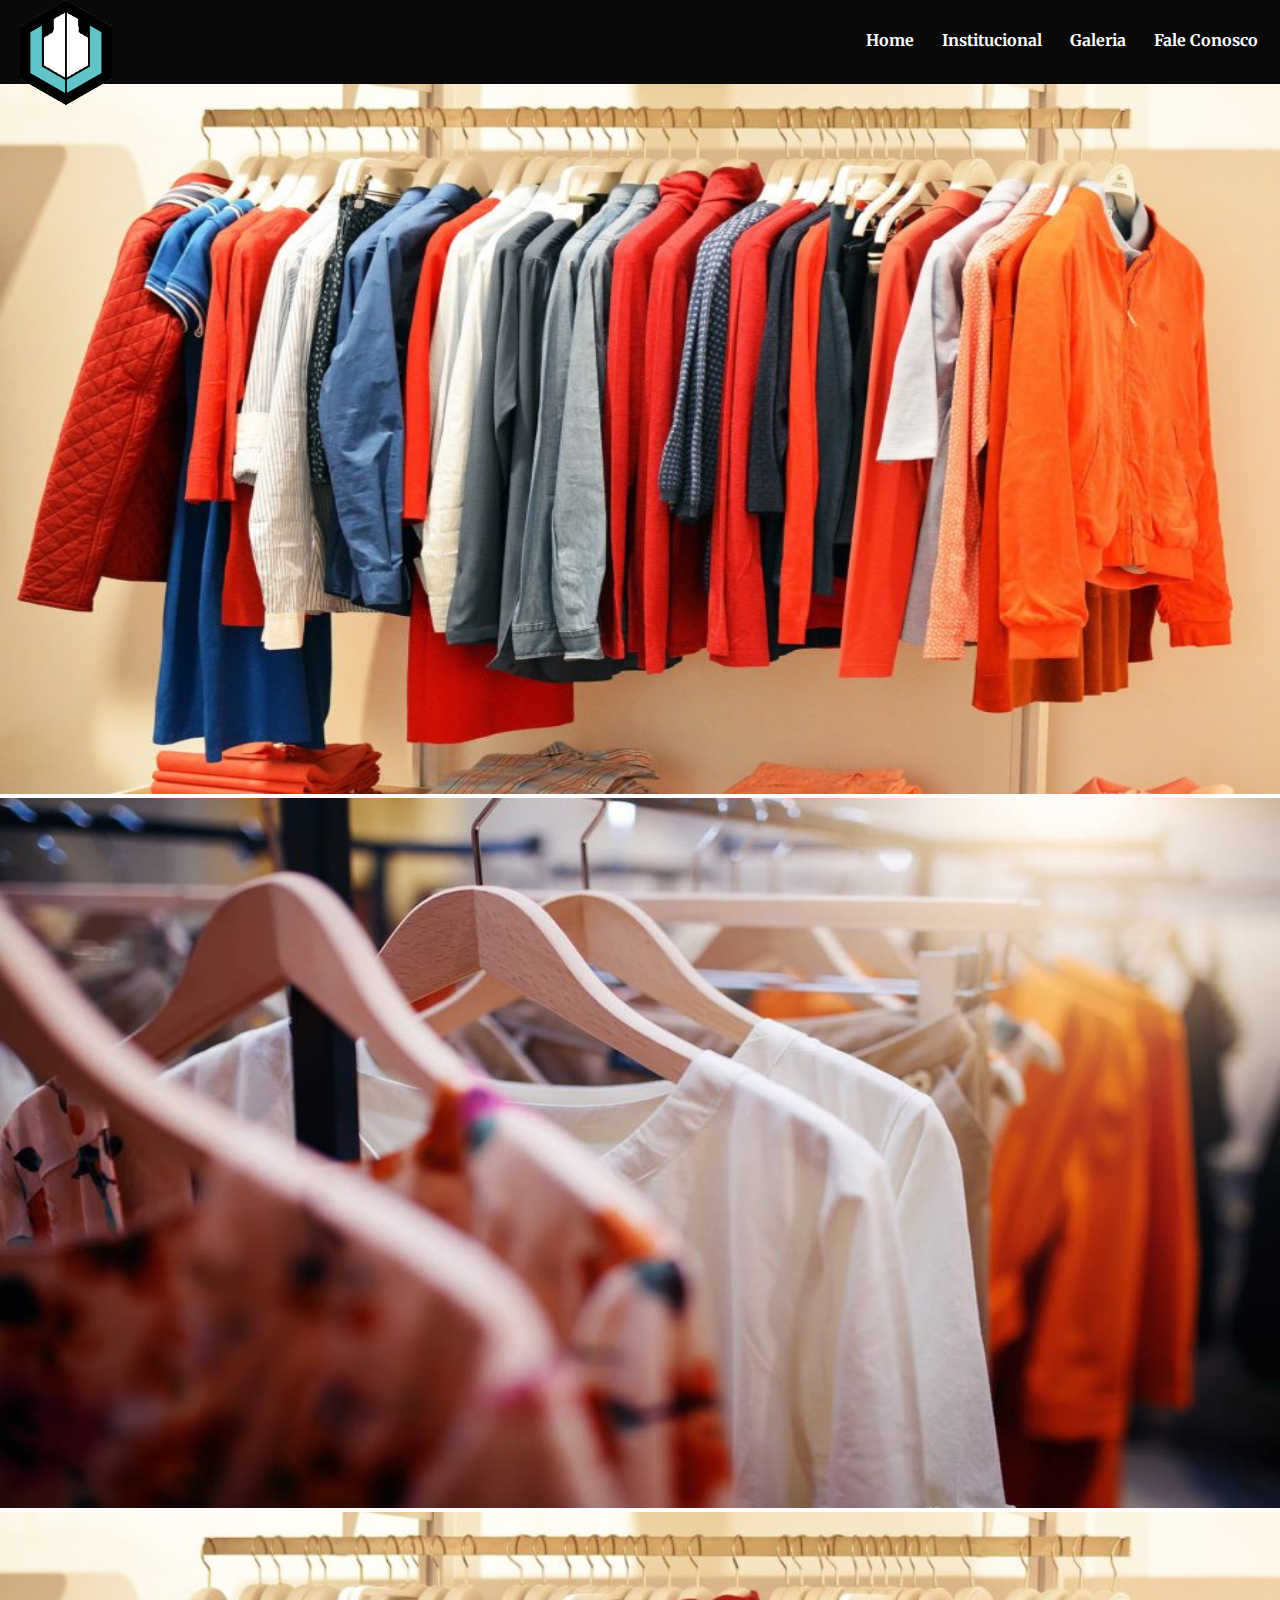
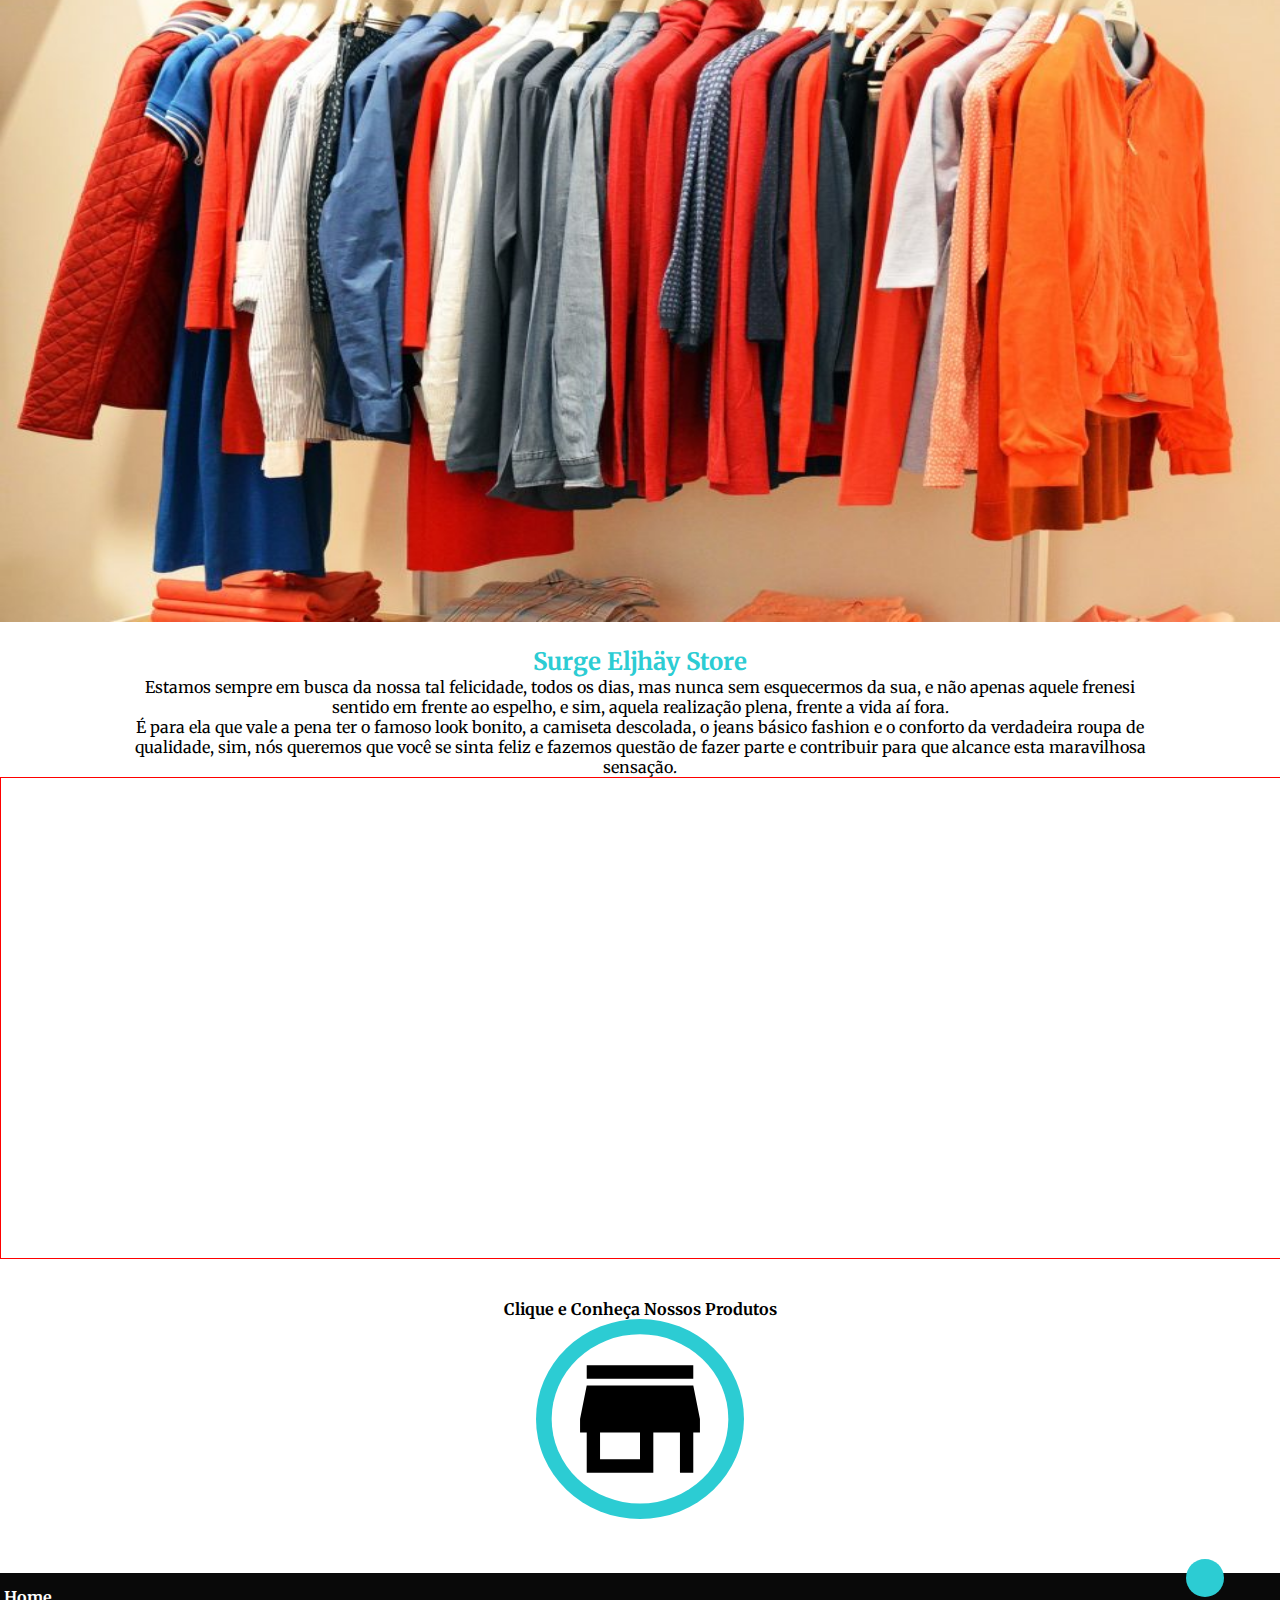
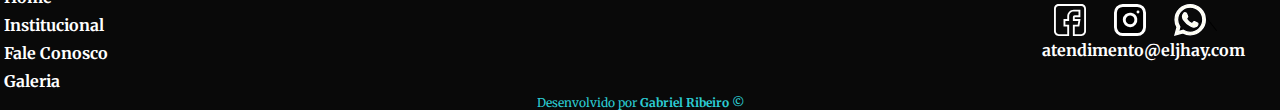
<file: index.html>
<!doctype html>
<html lang="pt-BR">

<head>
  <!-- Required meta tags -->
  <meta charset="utf-8">
  <meta name="viewport" content="width=device-width, initial-scale=1">

  <!-- Bootstrap jQuery -->
  <script src="https://code.jquery.com/jquery-3.3.1.slim.min.js"
    integrity="sha384-q8i/X+965DzO0rT7abK41JStQIAqVgRVzpbzo5smXKp4YfRvH+8abtTE1Pi6jizo"
    crossorigin="anonymous"></script>
  <!-- Bootstrap CSS -->
  <link href="https://cdn.jsdelivr.net/npm/bootstrap@5.0.0-beta2/dist/css/bootstrap.min.css" rel="stylesheet"
    integrity="sha384-BmbxuPwQa2lc/FVzBcNJ7UAyJxM6wuqIj61tLrc4wSX0szH/Ev+nYRRuWlolflfl" crossorigin="anonymous">

  <!-- CSS -->
  <link rel="stylesheet" type="text/css" href="style.css">


  <!-- LINK P/ FONTES -->
  <link rel="preconnect" href="https://fonts.gstatic.com">
  <link href="https://fonts.googleapis.com/css2?family=Merriweather:wght@300&display=swap" rel="stylesheet">

  <link rel="preconnect" href="https://fonts.gstatic.com">
  <link href="https://fonts.googleapis.com/css2?family=Merriweather+Sans:ital,wght@1,700&display=swap" rel="stylesheet">

  <title>Eljhay Store</title>
</head>

<body>

  <header id="area-menus">

    <ul>
      <a href="index.html"><img src="img/logomenu.png" alt="Logotipo da Eljhay"></a>

      <li><a href="index.html">Home</a></li>
      <li><a href="institucional.html">Institucional</a></li>
      <li><a href="gallery.html">Galeria</a></li>
      <li><a href="contactus.html">Fale Conosco</a></li>

    </ul>

  </header>


  <main>

    <!--  SLIDE P/ APRESENTAÇÃO DE FOTOS-->
    <div id="carouselApresentacao" class="carousel slide" data-ride="carousel" data-interval="5000">
      <div class="carousel-inner">
        <div class="carousel-item active">
          <img src="img/teste.jpg" alt="Primeiro Slide">
        </div>
        <div class="carousel-item">
          <img src="img/teste1.jpg" alt="Segundo Slide">
        </div>
        <div class="carousel-item">
          <img src="img/teste.jpg" alt="Terceiro Slide">
        </div>
      </div>
    </div>


    <div id="aboutEljhay">
      <h2>Surge Eljh&#228;y Store</h2>
      <hr>

      <p> Estamos sempre em busca da nossa tal felicidade, todos os dias, mas nunca sem esquecermos da sua, e não apenas
        aquele frenesi sentido em frente ao espelho, e sim, aquela realização plena, frente a vida aí fora. <br>
        É para ela que vale a pena ter o famoso look bonito, a camiseta descolada, o jeans básico fashion e o conforto
        da verdadeira roupa de qualidade, sim, nós queremos que você se sinta feliz e fazemos questão de fazer parte e
        contribuir para que alcance esta maravilhosa sensação.</p>


    </div>


    <div class="foto" style="width: 100%; height: 480px; border: 1px solid red;">



    </div>


    <div id="linkLoja">

      <h4>Clique e Conheça Nossos Produtos</h4>
      <hr>
      <a href="https://www.eljhay.com/" target="_blank"><img src="img/linkstore.svg" alt="Link para Loja"></a>

    </div>

  </main>


  <footer>
    <div id="voltarTopo">

      <a href="#" id="subir">
        <svg height="100" width="100">
          <circle cx="25" cy="25" r="19" fill="#2CCCD3" />
        </svg>
        <img id="flecha" src="img/arrowUp.svg" alt="">
      </a>

    </div>

    <ul>
      <li><a href="index.html">Home</a></li>
      <li><a href="institucional.html">Institucional</a></li>
      <li><a href="contactus.html">Fale Conosco</a></li>
      <li><a href="gallery.html">Galeria</a></li>


    </ul>

    <p>Desenvolvido por <span><a href="mailto:gabrielribeiro1698@gmail.com">Gabriel Ribeiro &copy;</a></span></p>

    <div id="iconeRedes">
      <ul>

        <li><a href="https://www.facebook.com/Eljhay.Store/" target="_blank">
            <img src="img/facebook.svg" alt="Facebook">
          </a>
        </li>

        <li><a href="https://www.instagram.com/eljhay_store/" target="_blank">
            <img src="img/instagram.svg" alt="Instagram">
          </a>
        </li>

        <li><a
            href="https://api.whatsapp.com/send?phone=5511933182626&text=Ol%C3%A1!%20Tenho%20interesse%20nos%20produtos%20Eljh%C3%A4y" target="_blank">
            <img src="img/whatsapp.svg" alt="WhatsApp">
          </a>
        </li>

      </ul>
      <a href="mailto:atendimento@eljhay.com">atendimento@eljhay.com</a>



    </div>
  </footer>


  <!-- Incluindo JavaScript-->
  <script src="script.js"></script>

  <script src="https://cdnjs.cloudflare.com/ajax/libs/popper.js/1.14.3/umd/popper.min.js"
    integrity="sha384-ZMP7rVo3mIykV+2+9J3UJ46jBk0WLaUAdn689aCwoqbBJiSnjAK/l8WvCWPIPm49"
    crossorigin="anonymous"></script>
  <script src="https://stackpath.bootstrapcdn.com/bootstrap/4.1.3/js/bootstrap.min.js"
    integrity="sha384-ChfqqxuZUCnJSK3+MXmPNIyE6ZbWh2IMqE241rYiqJxyMiZ6OW/JmZQ5stwEULTy"
    crossorigin="anonymous"></script>
</body>

</html>
</file>
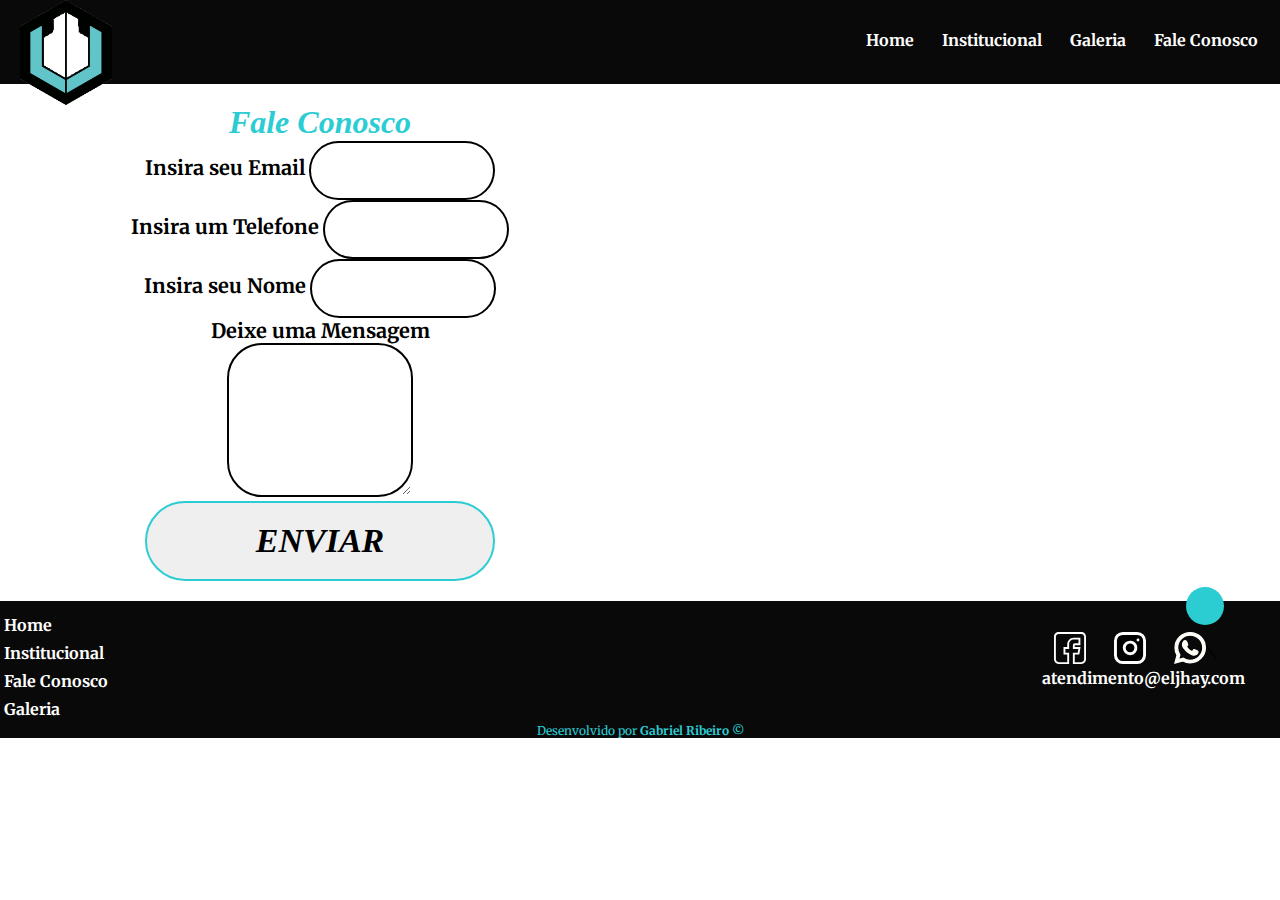
<file: contactus.html>
<!doctype html>
<html lang="pt-BR">

<head>
  <!-- Required meta tags -->
  <meta charset="utf-8">
  <meta name="viewport" content="width=device-width, initial-scale=1">

  <!-- Bootstrap jQuery -->
  <script src="https://code.jquery.com/jquery-3.3.1.slim.min.js"
    integrity="sha384-q8i/X+965DzO0rT7abK41JStQIAqVgRVzpbzo5smXKp4YfRvH+8abtTE1Pi6jizo"
    crossorigin="anonymous"></script>
  <!-- Bootstrap CSS -->
  <link href="https://cdn.jsdelivr.net/npm/bootstrap@5.0.0-beta2/dist/css/bootstrap.min.css" rel="stylesheet"
    integrity="sha384-BmbxuPwQa2lc/FVzBcNJ7UAyJxM6wuqIj61tLrc4wSX0szH/Ev+nYRRuWlolflfl" crossorigin="anonymous">

  <!-- CSS -->
  <link rel="stylesheet" type="text/css" href="style.css">


  <!-- LINK P/ FONTES -->
  <link rel="preconnect" href="https://fonts.gstatic.com">
  <link href="https://fonts.googleapis.com/css2?family=Merriweather:wght@300&display=swap" rel="stylesheet">

  <title>Eljhay Store</title>
</head>

<body>

  <header id="area-menus">

    <ul>
      <a href="index.html"><img src="img/logomenu.png" alt="Logotipo da Eljhay"></a>

      <li><a href="index.html">Home</a></li>
      <li><a href="institucional.html">Institucional</a></li>
      <li><a href="gallery.html">Galeria</a></li>
      <li><a href="#">Fale Conosco</a></li>

    </ul>

  </header>


  <main>
    <div id="formContato">
      <h1>Fale Conosco</h1>

      <form id="form-control">
        <div class="mb-3">
          <label for="inputEmail" class="form-label">Insira seu Email</label>
          <input type="email" class="form-control" id="inputEmail">
        </div>

        <div class="mb-3">
          <label for="inputTelefone" class="form-label">Insira um Telefone</label>
          <input type="tel" class="form-control" id="inputTelefone">
        </div>

        <div class="mb-3">
          <label for="inputNome" class="form-label">Insira seu Nome</label>
          <input type="name" class="form-control" id="inputNome">
        </div>

        <div class="mb-3">
          <label for="deixeMensagem" class="form-label">Deixe uma Mensagem</label>
          <textarea class="form-control" id="deixeMensagem" rows="3"></textarea>
        </div>

        <button type="button" class="btn btn-outline-info">ENVIAR</button>

      </form>

    </div>


  </main>




  <footer>
    <div id="voltarTopo">

      <a href="#" id="subir">
        <svg height="100" width="100">
          <circle cx="25" cy="25" r="19" fill="#2CCCD3" />
        </svg>
        <img id="flecha" src="img/arrowUp.svg" alt="">
      </a>

    </div>

    <ul>
      <li><a href="index.html">Home</a></li>
      <li><a href="institucional.html">Institucional</a></li>
      <li><a href="#">Fale Conosco</a></li>
      <li><a href="gallery.html">Galeria</a></li>


    </ul>

    <p>Desenvolvido por <span><a href="mailto:gabrielribeiro1698@gmail.com">Gabriel Ribeiro &copy;</a></span></p>

    <div id="iconeRedes">
      <ul>

        <li><a href="https://www.facebook.com/Eljhay.Store/" target="_blank">
            <img src="img/facebook.svg" alt="Facebook">
          </a>
        </li>

        <li><a href="https://www.instagram.com/eljhay_store/" target="_blank">
            <img src="img/instagram.svg" alt="Instagram">
          </a>
        </li>

        <li><a
            href="https://api.whatsapp.com/send?phone=5511933182626&text=Ol%C3%A1!%20Tenho%20interesse%20nos%20produtos%20Eljh%C3%A4y" target="_blank">
            <img src="img/whatsapp.svg" alt="WhatsApp">
          </a>
        </li>

      </ul>
      <a href="mailto:atendimento@eljhay.com">atendimento@eljhay.com</a>



    </div>
  </footer>


  <!-- Incluindo JavaScript-->
  <script src="script.js"></script>

  <script src="https://cdnjs.cloudflare.com/ajax/libs/popper.js/1.14.3/umd/popper.min.js"
    integrity="sha384-ZMP7rVo3mIykV+2+9J3UJ46jBk0WLaUAdn689aCwoqbBJiSnjAK/l8WvCWPIPm49"
    crossorigin="anonymous"></script>
  <script src="https://stackpath.bootstrapcdn.com/bootstrap/4.1.3/js/bootstrap.min.js"
    integrity="sha384-ChfqqxuZUCnJSK3+MXmPNIyE6ZbWh2IMqE241rYiqJxyMiZ6OW/JmZQ5stwEULTy"
    crossorigin="anonymous"></script>
</body>

</html>
</file>
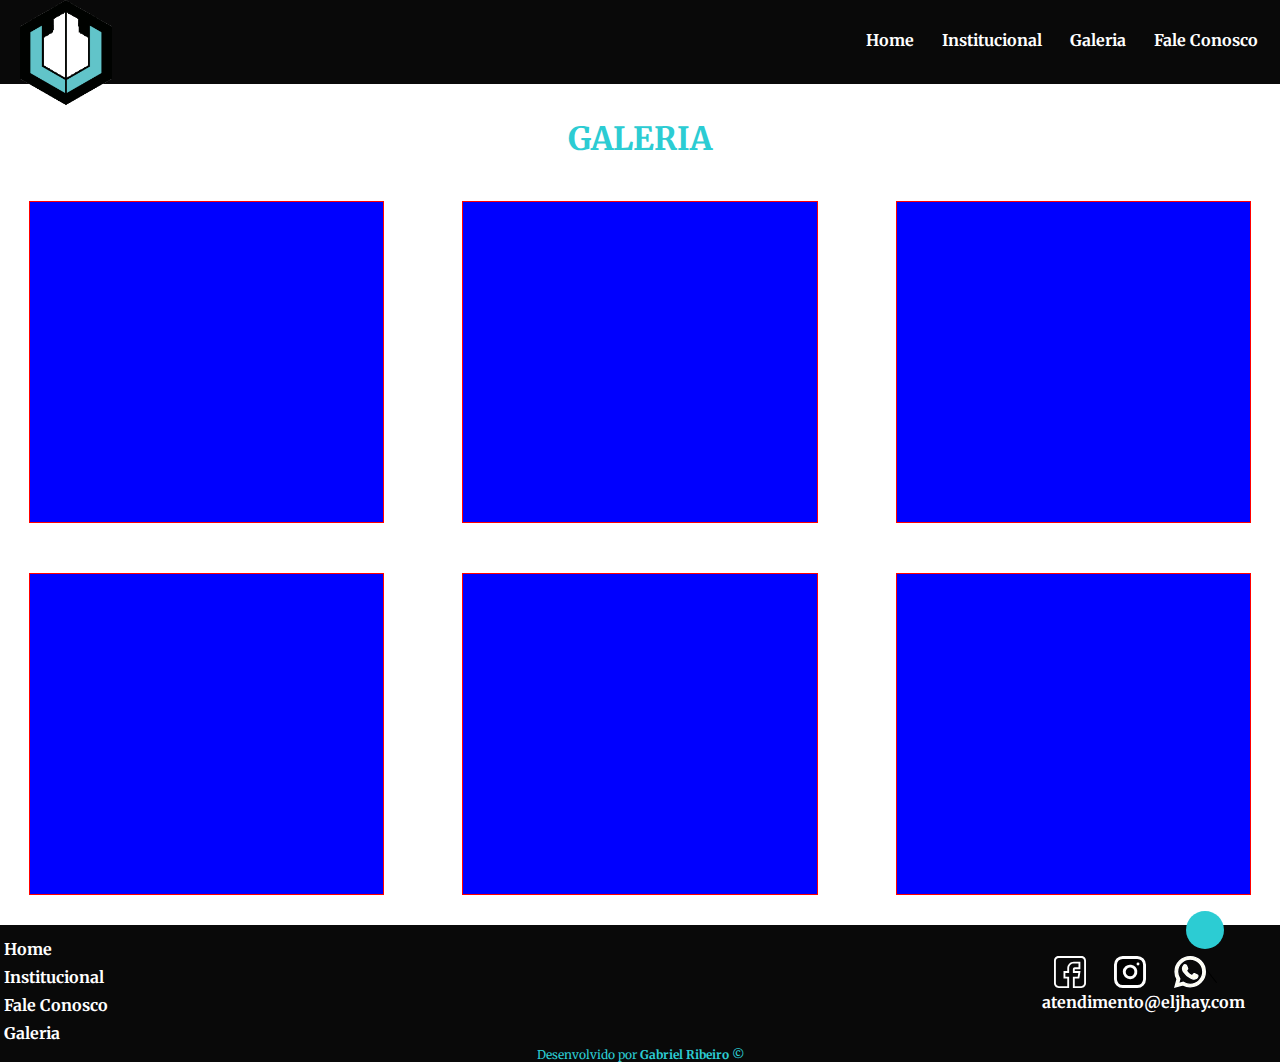
<file: gallery.html>
<!doctype html>
<html lang="pt-BR">

<head>
  <!-- Required meta tags -->
  <meta charset="utf-8">
  <meta name="viewport" content="width=device-width, initial-scale=1">

  <!-- Bootstrap jQuery -->
  <script src="https://code.jquery.com/jquery-3.3.1.slim.min.js"
    integrity="sha384-q8i/X+965DzO0rT7abK41JStQIAqVgRVzpbzo5smXKp4YfRvH+8abtTE1Pi6jizo"
    crossorigin="anonymous"></script>
  <!-- Bootstrap CSS -->
  <link href="https://cdn.jsdelivr.net/npm/bootstrap@5.0.0-beta2/dist/css/bootstrap.min.css" rel="stylesheet"
    integrity="sha384-BmbxuPwQa2lc/FVzBcNJ7UAyJxM6wuqIj61tLrc4wSX0szH/Ev+nYRRuWlolflfl" crossorigin="anonymous">

  <!-- CSS -->
  <link rel="stylesheet" type="text/css" href="style.css">


  <!-- LINK P/ FONTES -->
  <link rel="preconnect" href="https://fonts.gstatic.com">
  <link href="https://fonts.googleapis.com/css2?family=Merriweather:wght@300&display=swap" rel="stylesheet">

  <title>Eljhay Store</title>
</head>

<body>

  <header id="area-menus">

    <ul>
      <a href="index.html"><img src="img/logomenu.png" alt="Logotipo da Eljhay"></a>

      <li><a href="index.html">Home</a></li>
      <li><a href="institucional.html">Institucional</a></li>
      <li><a href="gallery.html">Galeria</a></li>
      <li><a href="contactus.html">Fale Conosco</a></li>

    </ul>

  </header>


  <main>
    <h1 id="tituloGaleria">GALERIA</h1>
    <hr style="width: 75%; margin: 0 auto; font-weight: bold;">

    <div id="eljhayGaleria">
      <div class="photos">

      </div>

      <div class="photos">

      </div>

      <div class="photos">

      </div>

      <div class="photos">

      </div>

      <div class="photos">

      </div>

      <div class="photos">

      </div>



    </div>



  </main>




  <footer>
    <div id="voltarTopo">

      <a href="#" id="subir">
        <svg height="100" width="100">
          <circle cx="25" cy="25" r="19" fill="#2CCCD3" />
        </svg>
        <img id="flecha" src="img/arrowUp.svg" alt="">
      </a>

    </div>

    <ul>
      <li><a href="index.html">Home</a></li>
      <li><a href="institucional.html">Institucional</a></li>
      <li><a href="contactus.html">Fale Conosco</a></li>
      <li><a href="gallery.html">Galeria</a></li>


    </ul>

    <p>Desenvolvido por <span><a href="mailto:gabrielribeiro1698@gmail.com">Gabriel Ribeiro &copy;</a></span></p>

    <div id="iconeRedes">
      <ul>

        <li><a href="https://www.facebook.com/Eljhay.Store/" target="_blank">
            <img src="img/facebook.svg" alt="Facebook">
          </a>
        </li>

        <li><a href="https://www.instagram.com/eljhay_store/" target="_blank">
            <img src="img/instagram.svg" alt="Instagram">
          </a>
        </li>

        <li><a
            href="https://api.whatsapp.com/send?phone=5511933182626&text=Ol%C3%A1!%20Tenho%20interesse%20nos%20produtos%20Eljh%C3%A4y" target="_blank">
            <img src="img/whatsapp.svg" alt="WhatsApp">
          </a>
        </li>

      </ul>
      <a href="mailto:atendimento@eljhay.com">atendimento@eljhay.com</a>



    </div>
  </footer>


  <!-- Incluindo JavaScript-->
  <script src="script.js"></script>

  <script src="https://cdnjs.cloudflare.com/ajax/libs/popper.js/1.14.3/umd/popper.min.js"
    integrity="sha384-ZMP7rVo3mIykV+2+9J3UJ46jBk0WLaUAdn689aCwoqbBJiSnjAK/l8WvCWPIPm49"
    crossorigin="anonymous"></script>
  <script src="https://stackpath.bootstrapcdn.com/bootstrap/4.1.3/js/bootstrap.min.js"
    integrity="sha384-ChfqqxuZUCnJSK3+MXmPNIyE6ZbWh2IMqE241rYiqJxyMiZ6OW/JmZQ5stwEULTy"
    crossorigin="anonymous"></script>
</body>

</html>
</file>
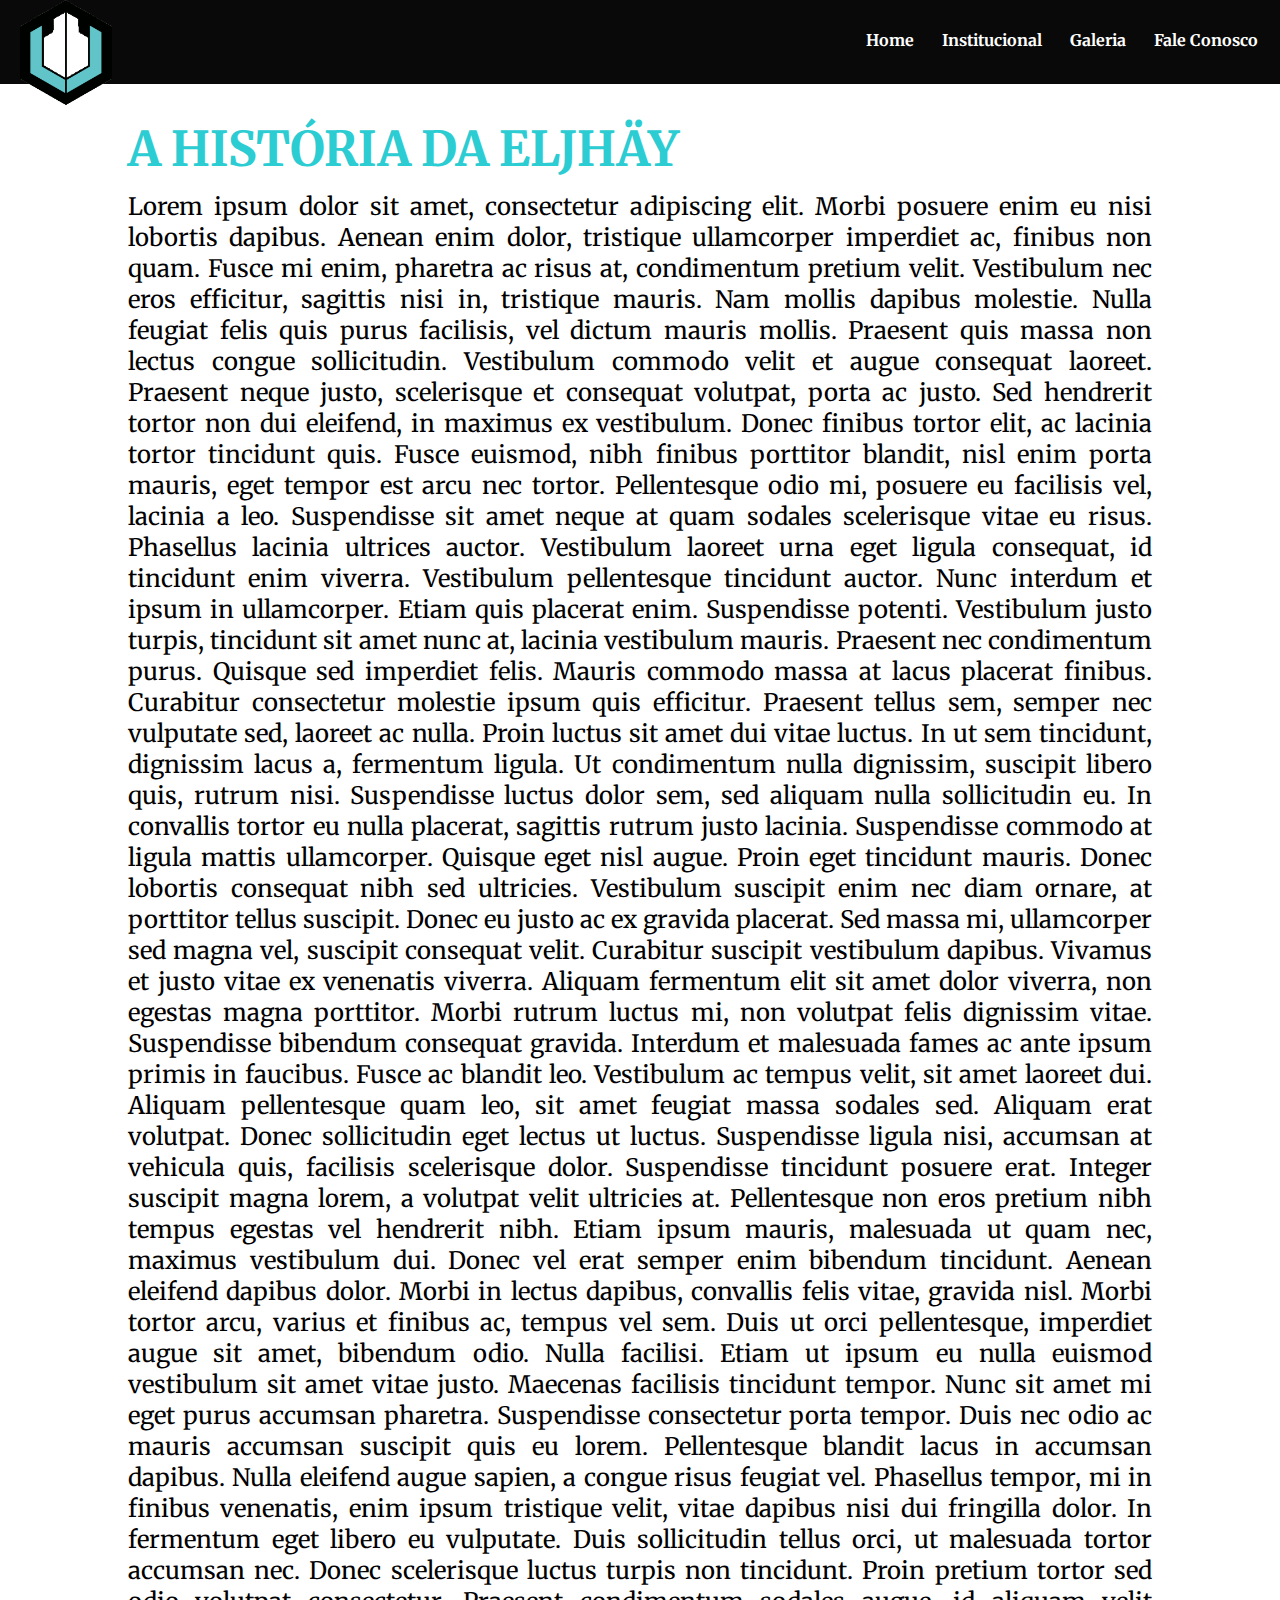
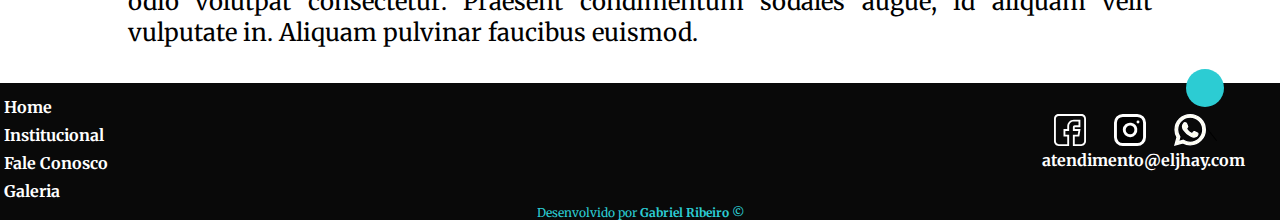
<file: institucional.html>
<!doctype html>
<html lang="pt-BR">

<head>
  <!-- Required meta tags -->
  <meta charset="utf-8">
  <meta name="viewport" content="width=device-width, initial-scale=1">

  <!-- Bootstrap jQuery -->
  <script src="https://code.jquery.com/jquery-3.3.1.slim.min.js"
    integrity="sha384-q8i/X+965DzO0rT7abK41JStQIAqVgRVzpbzo5smXKp4YfRvH+8abtTE1Pi6jizo"
    crossorigin="anonymous"></script>
  <!-- Bootstrap CSS -->
  <link href="https://cdn.jsdelivr.net/npm/bootstrap@5.0.0-beta2/dist/css/bootstrap.min.css" rel="stylesheet"
    integrity="sha384-BmbxuPwQa2lc/FVzBcNJ7UAyJxM6wuqIj61tLrc4wSX0szH/Ev+nYRRuWlolflfl" crossorigin="anonymous">

  <!-- CSS -->
  <link rel="stylesheet" type="text/css" href="style.css">


  <!-- LINK P/ FONTES -->
  <link rel="preconnect" href="https://fonts.gstatic.com">
  <link href="https://fonts.googleapis.com/css2?family=Merriweather:wght@300&display=swap" rel="stylesheet">

  <title>Eljhay Store</title>
</head>

<body>

  <header id="area-menus">

    <ul>
      <a href="index.html"><img src="img/logomenu.png" alt="Logotipo da Eljhay"></a>

      <li><a href="index.html">Home</a></li>
      <li><a href="institucional.html">Institucional</a></li>
      <li><a href="gallery.html">Galeria</a></li>
      <li><a href="contactus.html">Fale Conosco</a></li>

    </ul>

  </header>


  <main>
    <article id="historyEljhay">

      <h1>A HISTÓRIA DA ELJH&#196;Y</h1>

      Lorem ipsum dolor sit amet, consectetur adipiscing elit. Morbi posuere enim eu nisi lobortis dapibus. Aenean enim
      dolor, tristique ullamcorper imperdiet ac, finibus non quam. Fusce mi enim, pharetra ac risus at, condimentum
      pretium velit. Vestibulum nec eros efficitur, sagittis nisi in, tristique mauris. Nam mollis dapibus molestie.
      Nulla feugiat felis quis purus facilisis, vel dictum mauris mollis. Praesent quis massa non lectus congue
      sollicitudin. Vestibulum commodo velit et augue consequat laoreet. Praesent neque justo, scelerisque et consequat
      volutpat, porta ac justo. Sed hendrerit tortor non dui eleifend, in maximus ex vestibulum. Donec finibus tortor
      elit, ac lacinia tortor tincidunt quis. Fusce euismod, nibh finibus porttitor blandit, nisl enim porta mauris,
      eget tempor est arcu nec tortor. Pellentesque odio mi, posuere eu facilisis vel, lacinia a leo. Suspendisse sit
      amet neque at quam sodales scelerisque vitae eu risus.

      Phasellus lacinia ultrices auctor. Vestibulum laoreet urna eget ligula consequat, id tincidunt enim viverra.
      Vestibulum pellentesque tincidunt auctor. Nunc interdum et ipsum in ullamcorper. Etiam quis placerat enim.
      Suspendisse potenti. Vestibulum justo turpis, tincidunt sit amet nunc at, lacinia vestibulum mauris. Praesent nec
      condimentum purus. Quisque sed imperdiet felis. Mauris commodo massa at lacus placerat finibus. Curabitur
      consectetur molestie ipsum quis efficitur. Praesent tellus sem, semper nec vulputate sed, laoreet ac nulla. Proin
      luctus sit amet dui vitae luctus. In ut sem tincidunt, dignissim lacus a, fermentum ligula. Ut condimentum nulla
      dignissim, suscipit libero quis, rutrum nisi. Suspendisse luctus dolor sem, sed aliquam nulla sollicitudin eu.

      In convallis tortor eu nulla placerat, sagittis rutrum justo lacinia. Suspendisse commodo at ligula mattis
      ullamcorper. Quisque eget nisl augue. Proin eget tincidunt mauris. Donec lobortis consequat nibh sed ultricies.
      Vestibulum suscipit enim nec diam ornare, at porttitor tellus suscipit. Donec eu justo ac ex gravida placerat. Sed
      massa mi, ullamcorper sed magna vel, suscipit consequat velit. Curabitur suscipit vestibulum dapibus. Vivamus et
      justo vitae ex venenatis viverra. Aliquam fermentum elit sit amet dolor viverra, non egestas magna porttitor.
      Morbi rutrum luctus mi, non volutpat felis dignissim vitae. Suspendisse bibendum consequat gravida. Interdum et
      malesuada fames ac ante ipsum primis in faucibus. Fusce ac blandit leo.

      Vestibulum ac tempus velit, sit amet laoreet dui. Aliquam pellentesque quam leo, sit amet feugiat massa sodales
      sed. Aliquam erat volutpat. Donec sollicitudin eget lectus ut luctus. Suspendisse ligula nisi, accumsan at
      vehicula quis, facilisis scelerisque dolor. Suspendisse tincidunt posuere erat. Integer suscipit magna lorem, a
      volutpat velit ultricies at. Pellentesque non eros pretium nibh tempus egestas vel hendrerit nibh.

      Etiam ipsum mauris, malesuada ut quam nec, maximus vestibulum dui. Donec vel erat semper enim bibendum tincidunt.
      Aenean eleifend dapibus dolor. Morbi in lectus dapibus, convallis felis vitae, gravida nisl. Morbi tortor arcu,
      varius et finibus ac, tempus vel sem. Duis ut orci pellentesque, imperdiet augue sit amet, bibendum odio. Nulla
      facilisi. Etiam ut ipsum eu nulla euismod vestibulum sit amet vitae justo. Maecenas facilisis tincidunt tempor.
      Nunc sit amet mi eget purus accumsan pharetra.

      Suspendisse consectetur porta tempor. Duis nec odio ac mauris accumsan suscipit quis eu lorem. Pellentesque
      blandit lacus in accumsan dapibus. Nulla eleifend augue sapien, a congue risus feugiat vel. Phasellus tempor, mi
      in finibus venenatis, enim ipsum tristique velit, vitae dapibus nisi dui fringilla dolor. In fermentum eget libero
      eu vulputate. Duis sollicitudin tellus orci, ut malesuada tortor accumsan nec. Donec scelerisque luctus turpis non
      tincidunt. Proin pretium tortor sed odio volutpat consectetur. Praesent condimentum sodales augue, id aliquam
      velit vulputate in. Aliquam pulvinar faucibus euismod.


    </article>



  </main>




  <footer>
    <div id="voltarTopo">

      <a href="#" id="subir">
        <svg height="100" width="100">
          <circle cx="25" cy="25" r="19" fill="#2CCCD3" />
        </svg>
        <img id="flecha" src="img/arrowUp.svg" alt="">
      </a>

    </div>

    <ul>
      <li><a href="index.html">Home</a></li>
      <li><a href="institucional.html">Institucional</a></li>
      <li><a href="contactus.html">Fale Conosco</a></li>
      <li><a href="gallery.html">Galeria</a></li>


    </ul>

    <p>Desenvolvido por <span><a href="mailto:gabrielribeiro1698@gmail.com">Gabriel Ribeiro &copy;</a></span></p>

    <div id="iconeRedes">
      <ul>

        <li><a href="https://www.facebook.com/Eljhay.Store/" target="_blank">
            <img src="img/facebook.svg" alt="Facebook">
          </a>
        </li>

        <li><a href="https://www.instagram.com/eljhay_store/" target="_blank">
            <img src="img/instagram.svg" alt="Instagram">
          </a>
        </li>

        <li><a
            href="https://api.whatsapp.com/send?phone=5511933182626&text=Ol%C3%A1!%20Tenho%20interesse%20nos%20produtos%20Eljh%C3%A4y" target="_blank">
            <img src="img/whatsapp.svg" alt="WhatsApp">
          </a>
        </li>

      </ul>
      <a href="mailto:atendimento@eljhay.com">atendimento@eljhay.com</a>



    </div>
  </footer>


  <!-- Incluindo JavaScript-->
  <script src="script.js"></script>

  <script src="https://cdnjs.cloudflare.com/ajax/libs/popper.js/1.14.3/umd/popper.min.js"
    integrity="sha384-ZMP7rVo3mIykV+2+9J3UJ46jBk0WLaUAdn689aCwoqbBJiSnjAK/l8WvCWPIPm49"
    crossorigin="anonymous"></script>
  <script src="https://stackpath.bootstrapcdn.com/bootstrap/4.1.3/js/bootstrap.min.js"
    integrity="sha384-ChfqqxuZUCnJSK3+MXmPNIyE6ZbWh2IMqE241rYiqJxyMiZ6OW/JmZQ5stwEULTy"
    crossorigin="anonymous"></script>
</body>

</html>
</file>
<file: style.css>
* {
    padding: 0;
    margin: 0;
    vertical-align: baseline;
    list-style: none;
    border: 0;
    font-family: 'Merriweather', serif;
}

/* CONFIGURAÇÃO DE LINKS GERAL */
a {
    color: #ffffff;
    font-weight: bold;
    text-decoration: none; 
    
}

a:hover {
    color: gray;
}



/* CONFIGURAÇÃO DO HEADER */
header {
    width: 100%;
    height: 84px;
    background-color: #090909;
    padding-right: 10px;    
}

header ul {
    text-align: right;
    padding-top: 30px;
    padding-right: 20px;
}

header ul img {
    position: absolute;
    top: 0px;
    left: 20px;

    height: 12%;
}

header ul li {
    display: inline;
    margin-left: 20px;
    padding: 2px;
    
}

/* CONFIGURAÇÃO DO FOOTER */
footer {
    width: 100%;

    position: absolute;


    background-color: #090909;

    padding-top: 10px;

}

footer ul li {
    padding: 4px;
}

footer p, footer p a {
    color: #2CCCD3;
    font-size: 12px;
    text-align: center;


}

#iconeRedes {
    display: inline;
    position: absolute;

    right: 35px;
    bottom: 50px;
    
}

#iconeRedes ul li {
    display: inline;

    padding: 12px;

}

#iconeRedes ul li img {
    width: 32px;
    
}

/** CONFIGURAÇÃO DE FLECHA PARA SUBIR AO TOPO **/ 

#voltarTopo {
  position: absolute;
  right: 0;
  top: -20px
}

#subir {
    position: relative;

}

#flecha {
    position: absolute;
    top: -26px;
    left: 13px;
}


/*** CONFIGURAÇÕES DO MAIN  - HOME (INDEX.HTML) ***/

/** Caroseul ***/
#carouselApresentacao img {
    width: 100%;
    height: 619px;

}

/** RESUMO ELJHAY **/
#aboutEljhay {
    width: 80%;

    padding-top: 20px;

    font-family: 'Merriweather', serif;


    text-align: center;
    margin: 0% auto;
}

#aboutEljhay h2 {
    color: #2CCCD3;
    font-weight: bold;
}

#fotoSecundaria img {
  width: 100%;
}

/** LINK P/ LOJA **/ 
#linkLoja {
    width: 80%;
    height: max-content;

    margin: 0 auto;

    text-align: center;

    padding-top: 40px;
    padding-bottom: 50px;

}

#linkLoja img {

  margin: 0 auto;

}

#linkLoja h4 {
    text-align: center;
}


/***********************************/
/**** CSS P/ INSTITUCIONAL.HTML ****/
/***********************************/

/** CONTÉUDO MAIN **/
#historyEljhay {
  width: 80%;

  font-size: 24px;

  margin: 0 auto;

  padding: 35px;
  text-align: justify;
  
}


#historyEljhay h1 {

  padding-bottom: 12px;

  color: #2CCCD3;


}

/***********************************/
   /**** CSS P/ GALLERY.HTML ****/
/***********************************/

/** CONTÉUDO MAIN **/
main {
  width: 100%;

}

#tituloGaleria {
   width: 80%;

  margin: 0 auto;

  padding: 35px;
  text-align: center;

  padding-bottom: 12px;

  color: #2CCCD3;

}


#eljhayGaleria {
  display: grid;

  grid-template-columns: 1fr 1fr 1fr;

  row-gap: 50px;
  column-gap: 80px;

  justify-items: center;

  margin: 30px;
}
#eljhayGaleria .photos {
  background-color: blue;

  width: 100%;
  height: 320px;

  border: 1px solid red;
  
}

/***********************************/
   /**** CSS P/ CONTACTUS.HTML ****/
/***********************************/
#formContato {
  width: 50%;
  height: max-content;

  padding-top: 20px;

  text-align: center;

}

#formContato h1 {
  color: #2CCCD3;

  font-family: 'Merriweather Sans', serif;
  font-weight: bold;
  font-style: italic;

}

#formContato form {
  width: 60%;

  margin: 0 auto;

  font-weight: bold;

}

#formContato label {
  font-size: 20px;
}

#formContato input {
  border: 2px solid black;
  border-radius: 35px;

  height: 55px;

  text-align: center;

}

#formContato textarea {
  border: 2px solid black;
  border-radius: 35px;

  height: 150px;
}

#formContato button {
  border-radius: 60px;
  border: 2px solid #2CCCD3;

  width: 350px;
  height: 80px;

  font-size: 34px;

  color: black;
  font-family: 'Merriweather Sans', serif;
  font-weight: bold;
  font-style: italic;


  margin-bottom: 20px;
}





@media only screen and (max-width: 1600px) {
    #voltarTopo {
    position: absolute;
    right: 0;
    top: -20px
  }

    #carouselApresentacao img {
      height: 710px;

  }

}
</file>
